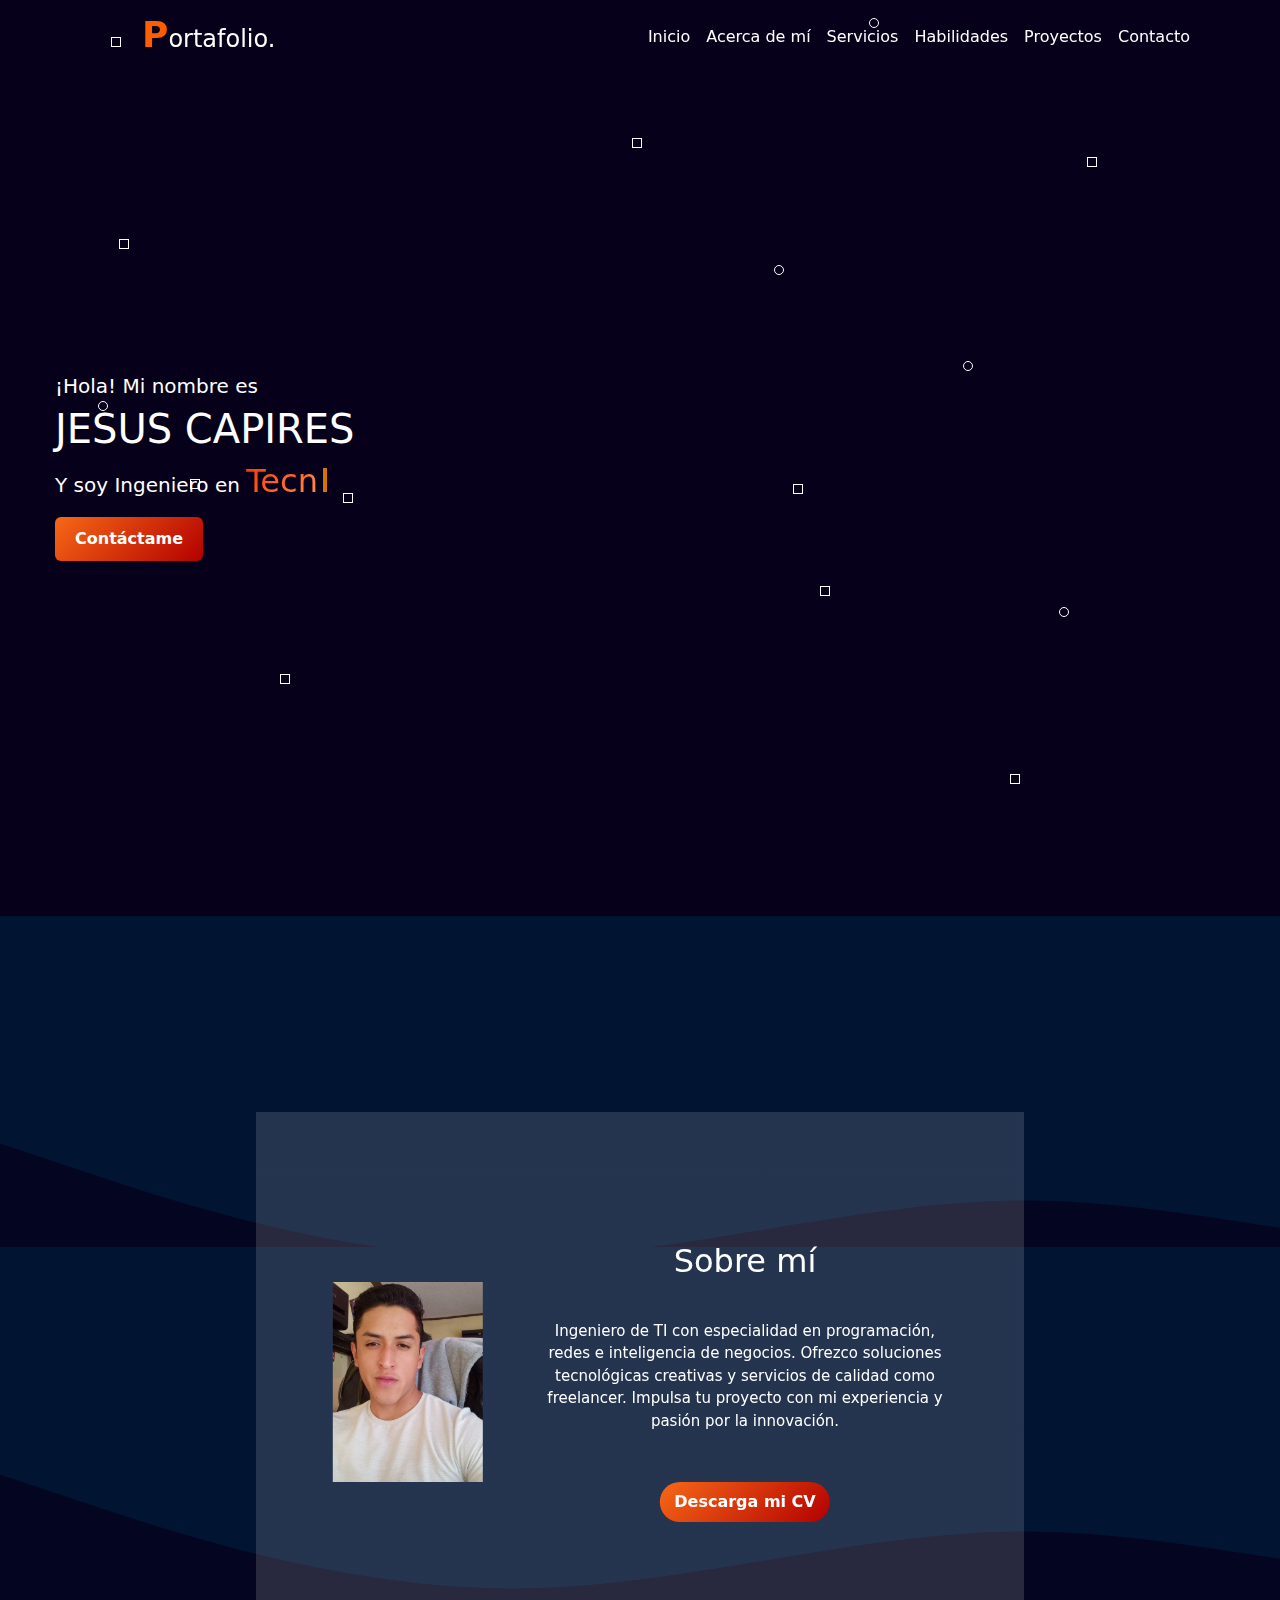
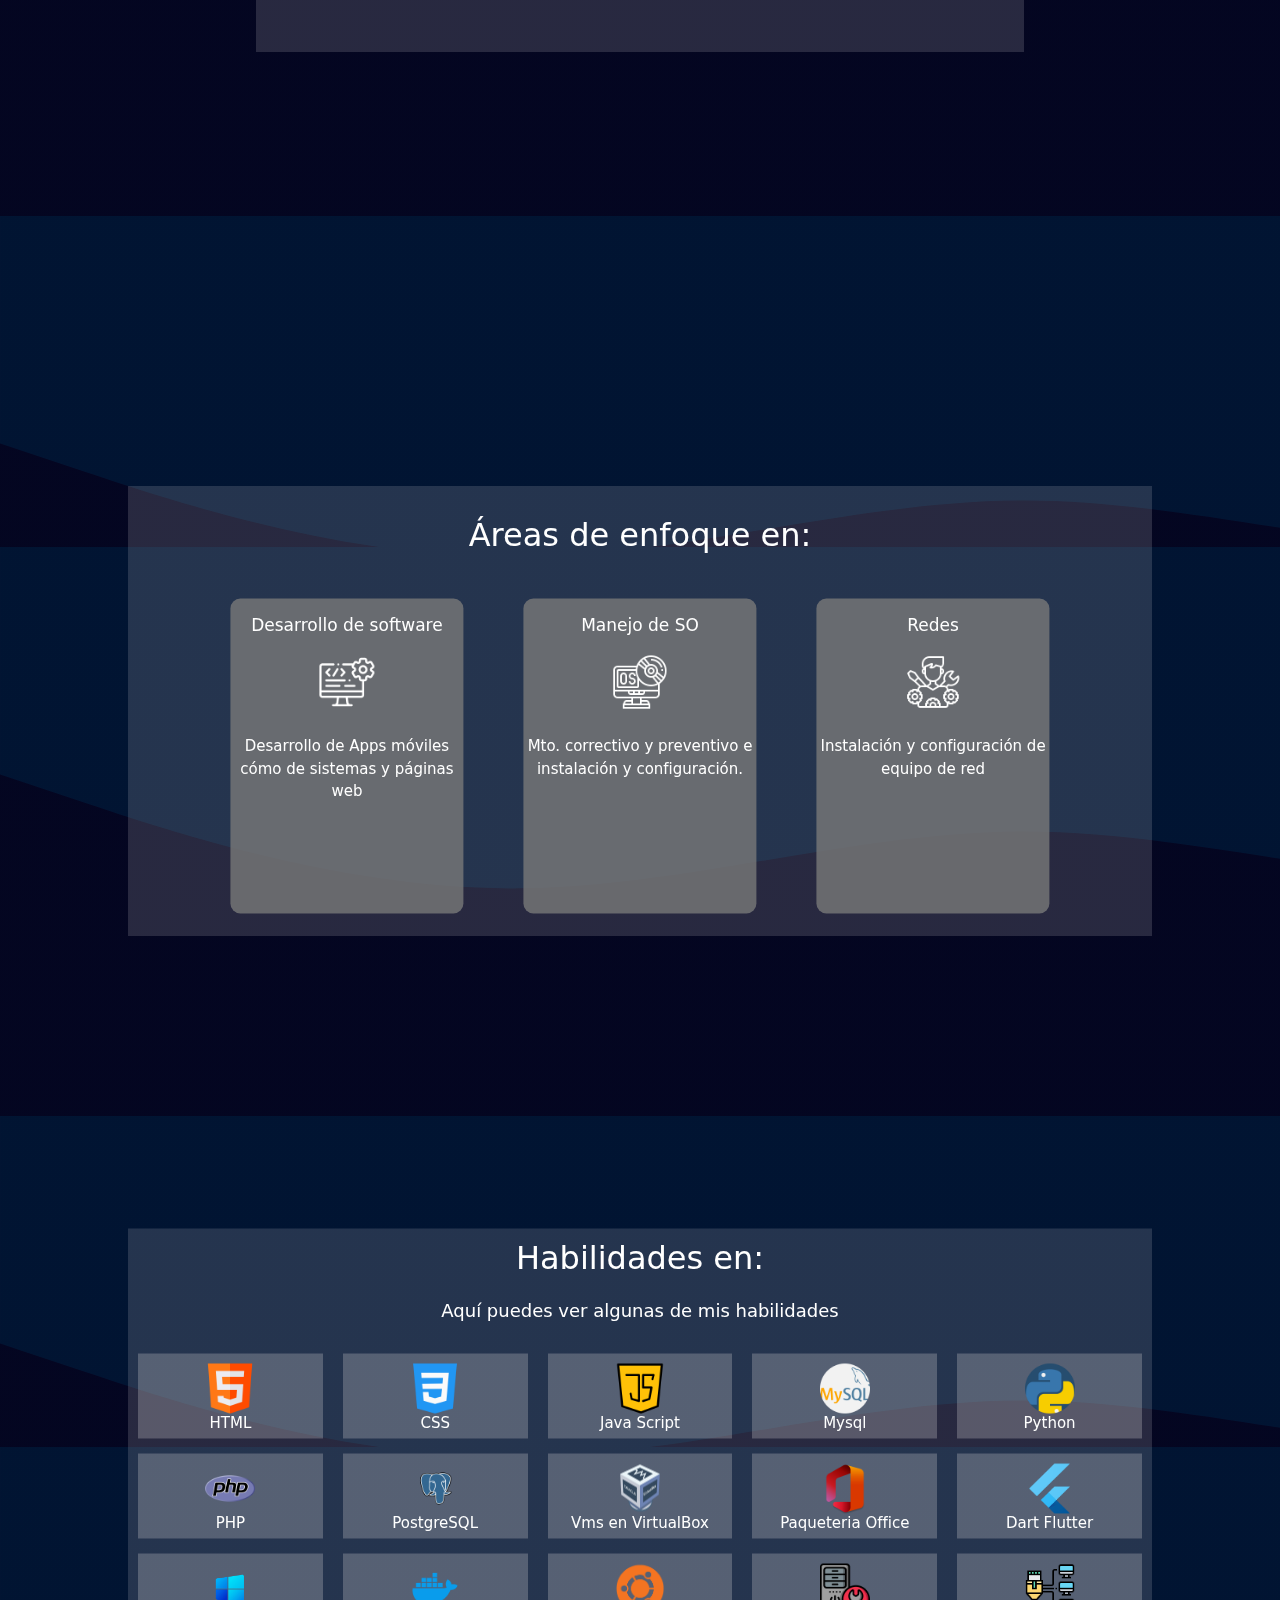
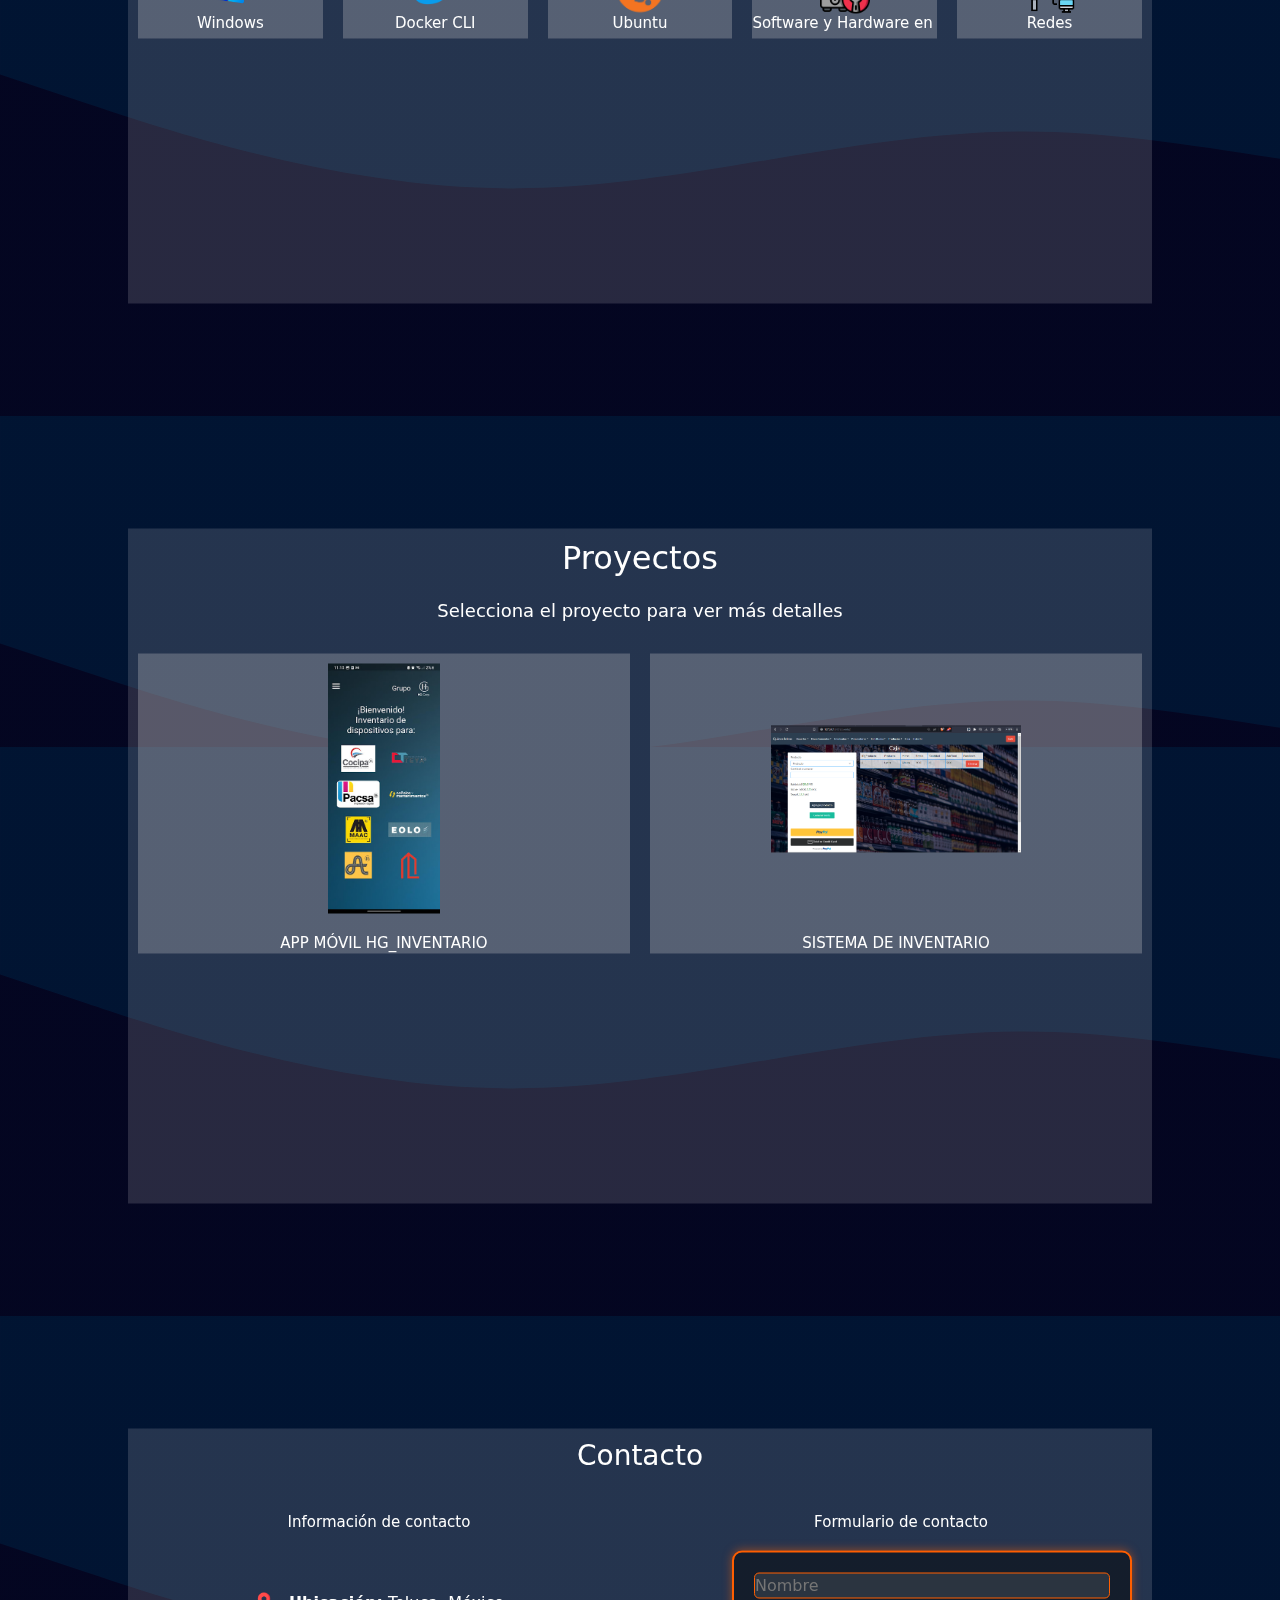
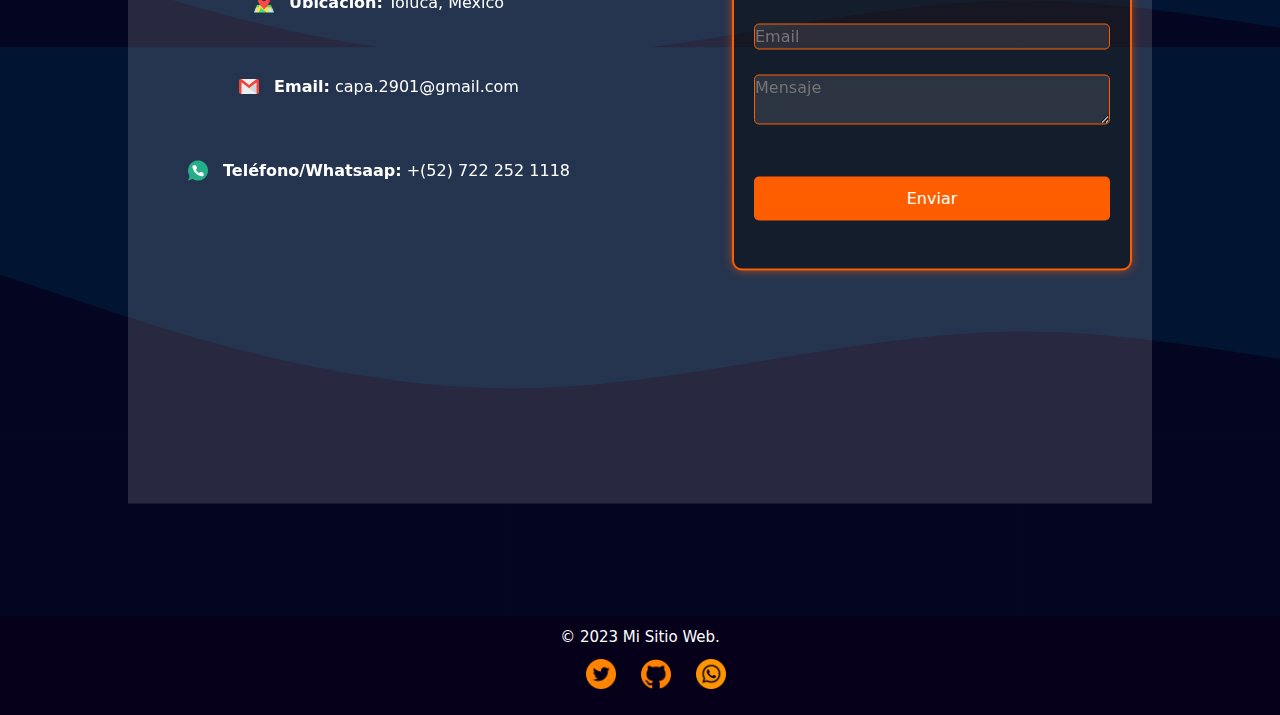
<file: index.html>
<!DOCTYPE html>
<html lang="es">
<head>
    <meta charset="UTF-8">
    <meta name="viewport" content="width=device-width, initial-scale=1.0">
    <title>Mi Portafolio</title>
    <link rel="stylesheet" href="https://cdn.jsdelivr.net/npm/bootstrap@5.3.0/dist/css/bootstrap.min.css">
    <link rel="stylesheet" href="styles.css"> <!-- Agrega tus estilos personalizados aquí -->

</head>
<body>

<nav class="navbar navbar-expand-lg navbar-dark fixed-top">
    <div class="container">
        <a class="navbar-brand" href="#">Portafolio.</a>
        <button class="navbar-toggler" type="button" data-bs-toggle="collapse" data-bs-target="#navbarNav" aria-controls="navbarNav" aria-expanded="false" aria-label="Toggle navigation">
            <span class="navbar-toggler-icon"></span>
        </button>
        <div class="collapse navbar-collapse justify-content-end" id="navbarNav">
            <ul class="navbar-nav">
                <li class="nav-item">
                    <a class="nav-link" href="#home">Inicio</a>
                </li>
                <li class="nav-item">
                    <a class="nav-link" href="#acerca-de-mi">Acerca de mí</a>
                </li>
                <li class="nav-item">
                    <a class="nav-link" href="#servicios">Servicios</a>
                </li>
                <li class="nav-item">
                    <a class="nav-link" href="#habilidades">Habilidades</a>
                </li>
                <li class="nav-item">
                    <a class="nav-link" href="#proyectos">Proyectos</a>
                </li>
                <li class="nav-item">
                    <a class="nav-link" href="#contacto">Contacto</a>
                </li>
            </ul>
        </div>
    </div>
</nav>


<div id= "home" class="container-fluid mt-3 presentacion-section">
    <div class="row">
        <div class="col-md-8 offset-md-2">
            <div class="left-aligned-container">
                <p class="text-white par1 mb-1">¡Hola! Mi nombre es</p>
                <h1 class="text-white mb-1">JESUS CAPIRES</h1>
                <p class="text-white par1 mb-1">Y soy Ingeniero en <span class="typed-text"></span><span class="typed-cursor"></span></p>
                <a href="#contacto" class="btn btn-primary btn-block mt-2">Contáctame</a>
            </div>
        </div>
    </div>
</div>
<div class="container-fade"></div>

<section id="acerca-de-mi" class="py-5 about-section in-view">
    <div class="wave-container">
        <div class="wave-background"></div> <!-- Fondo vector ondulado -->
    </div>
    <div class="overlay mt-3" >
        <div class="overlay-content">
            <div class="content-container">
                <div class="content-left">
                    <img src="images/chuy.jpg" alt="Imagen de perfil">
                </div>
                <div class="content-right">
                    <h3>Sobre mí</h3>
                    <p>Ingeniero de TI con especialidad en programación, redes e inteligencia de negocios. Ofrezco soluciones tecnológicas creativas y servicios de calidad como freelancer. Impulsa tu proyecto con mi experiencia y pasión por la innovación.</p>
                        <a href="CV.pdf" download>
                            <button class="custom-button">Descarga mi CV</button>
                        </a>                        
                </div>
            </div>
        </div>
    </div>
</section>




<section id="servicios" class="py-5 about-section2 in-view">  
    <div class="wave-container">
        <div class="wave-background"></div> <!-- Fondo vector ondulado -->
    </div>
    <div class="overlay2">
        <h3 class="overlay-title">Áreas de enfoque en:</h3>
        <div class="overlay-content2">
            <div class="overlay-item active">
                <h4>Desarrollo de software</h4>
                <div class="iconimg">
                    <img src="images/software2.png" alt="Icono PNG" class="icon-img">
                </div>
                <p>Desarrollo de Apps móviles cómo de sistemas y páginas web</p>
            </div>
            <div class="overlay-item">
                <h4>Manejo de SO</h4>
                <div class="iconimg">
                    <img src="images/so2.png" alt="Icono PNG" class="icon-img">
                </div>
                <p>Mto. correctivo y preventivo e instalación y configuración.</p>
            </div>
            <div class="overlay-item">
                <h4>Redes</h4>
                <div class="iconimg">
                    <img src="images/redes2.png" alt="Icono PNG" class="icon-img">
                </div>
                <p>Instalación y configuración de equipo de red</p>
            </div>
        </div>
        <div class="overlay-navigation">
            <button class="overlay-button prev-button"><</button>
            <button class="overlay-button next-button">></button>
        </div>
    </div>
</section>


<section id="habilidades" class="py-5 about-section3 in-view">
    <div class="wave-container">
        <div class="wave-background"></div> <!-- Fondo vector ondulado -->
    </div>
    <div class="overlay3">
        <h3 class="overlay-titleH">Habilidades en:</h3>
        <p class="overlay-descriptionH">Aquí puedes ver algunas de mis habilidades</p>
        <div class="overlay-content3">
            <!-- Primer columna de overlay items -->
            <div class="overlay-itemH">
                <img src="images/html.png" alt="Habilidad 1" class="overlay-img">
                <h4>HTML</h4>
            </div>
            <div class="overlay-itemH">
                <img src="images/css-3.png" alt="Habilidad 2" class="overlay-img">
                <h4>CSS</h4>
            </div>
            <!-- Agregar más overlay items aquí -->

            <!-- Segunda columna de overlay items -->
            <div class="overlay-itemH">
                <img src="images/java.png" alt="Habilidad 3" class="overlay-img">
                <h4 class= "avanza">Java Script</h4>
            </div>
            <div class="overlay-itemH">
                <img src="images/mysql.png" alt="Habilidad 4" class="overlay-img">
                <h4>Mysql</h4>
            </div>
            <!-- Agregar más overlay items aquí -->
            
            <!-- Tercera columna de overlay items -->
            <div class="overlay-itemH">
                <img src="images/python.png" alt="Habilidad 5" class="overlay-img">
                <h4>Python</h4>
            </div>
            <div class="overlay-itemH">
                <img src="images/php.png" alt="Habilidad 6" class="overlay-img">
                <h4>PHP</h4>
            </div>
            <div class="overlay-itemH">
                <img src="images/postgresql.png" alt="Habilidad 7" class="overlay-img">
                <h4 class= "avanza">PostgreSQL</h4>
            </div>
            <div class="overlay-itemH">
                <img src="images/vb.png" alt="Habilidad 8" class="overlay-img">
                <h4 class= "avanza">Vms en VirtualBox</h4>
            </div>
            <div class="overlay-itemH">
                <img src="images/off.png" alt="Habilidad 9" class="overlay-img">
                <h4 class= "avanza">Paqueteria Office</h4>
            </div>
            <div class="overlay-itemH">
                <img src="images/flutter.png" alt="Habilidad 10" class="overlay-img">
                <h4 class= "avanza">Dart Flutter</h4>
            </div>
            <div class="overlay-itemH">
                <img src="images/w.png" alt="Habilidad 11" class="overlay-img">
                <h4 class= "avanza">Windows</h4>
            </div>
            <div class="overlay-itemH">
                <img src="images/docker.png" alt="Habilidad 12" class="overlay-img">
                <h4 class= "avanza">Docker CLI</h4>
            </div>
            <div class="overlay-itemH">
                <img src="images/Ubu.png" alt="Habilidad 12" class="overlay-img">
                <h4>Ubuntu</h4>
            </div>
            <div class="overlay-itemH">
                <img src="images/mto.png" alt="Habilidad 12" class="overlay-img">
                <h4 class="tra">Software y Hardware en PC´s</h4>
            </div>
            <div class="overlay-itemH">
                <img src="images/redes.png" alt="Habilidad 12" class="overlay-img">
                <h4>Redes</h4>
            </div>
        </div>
        <div class="overlay-navigationH">
            <button class="overlay-buttonH prev-buttonH">Anterior</button>
            <button class="overlay-buttonH next-buttonH">Siguiente</button>
        </div>
    </div>
</section>

<section id="proyectos" class="py-5 about-section4 in-view">
    <div class="wave-container">
        <div class="wave-background"></div> <!-- Fondo vector ondulado -->
    </div>
    <div class="overlay4">
        <h3 class="overlay-titleP">Proyectos</h3>
        <p class="overlay-descriptionP">Selecciona el proyecto para ver más detalles</p>
        <div class="overlay-content4">
            <!-- Primer columna de overlay items -->
            <div class="overlay-itemP">
                <a href="app.html">
                    <img src="images/hghome.jpg" alt="Habilidad 1" class="overlay-img">
                    <h4 class = "tra">APP MÓVIL HG_INVENTARIO</h4>
                </a>
            </div>
            <div class="overlay-itemP">
                <a href="sis.html">
                    <img src="images/QL.png" alt="Habilidad 2" class="overlay-img">
                    <h4 class = "tra">SISTEMA DE INVENTARIO</h4>
                </a>
            </div>
        </div>
        <div class="overlay-navigationP">
            <button class="overlay-buttonP prev-buttonP">Anterior</button>
            <button class="overlay-buttonP next-buttonP">Siguiente</button>
        </div>
    </div>
</section>

<section id="contacto" class="py-5 about-section5 in-view">
    <div class="wave-container">
        <div class="wave-background"></div>
    </div>
    <div class="overlay5">
        <h3 class="overlay-titleC">Contacto</h3>
        <div class="contact-content">
            <div class="contact-info">
                <h4>Información de contacto</h4>
                <div class="info-item">
                    <img class= "imgC" src="images/mapa.png" alt="Icono 1">
                    <p><b>Ubicación:</b> Toluca, México</p>
                </div>
                <div class="info-item">
                    <img class= "imgC" src="images/gmail.png" alt="Icono 2">
                    <p><b>Email:</b> capa.2901@gmail.com</p>
                </div>
                <div class="info-item">
                    <img class= "imgC" src="images/cell.png" alt="Icono 3">
                    <p><b>Teléfono/Whatsaap:</b> +(52) 722 252 1118</p>
                </div>
            </div>
            <div class="contact-form" id="contact-form">
                <h4>Formulario de contacto</h4>
                <form action="https://formspree.io/f/mrgwpwby" method="POST" class="styled-form" id="contact-form">
                    <input type="text" name="nombre" placeholder="Nombre" id="nombre">
                    <input type="email" name="email" placeholder="Email" id="email">
                    <textarea name="mensaje" placeholder="Mensaje" id="mensaje"></textarea>
                    <button type="submit" id="enviar">Enviar</button>
                </form>            
            </div>
        </div>
        <div class ="botoncontact">
        <button class="toggle-form-button" id="toggle-form-button">Mostrar formulario</button>
        </div>
    </div>
</section>


<footer>
    <div class="footer-content">
        <p>&copy; 2023 Mi Sitio Web.</p>
        <ul class="social-links">
            <lo><a href="https://twitter.com/CapJ09"><img src="images/gorjeo2.png" alt="Twitter"></a></li>
            <lo><a href="https://github.com/JesusCapires"><img src="images/github2.png" alt="Instagram"></a></li>
            <lo><a href="https://wa.me/7222521118"><img src="images/whatsapp.png" alt="Whatsaap"></a></li>
        </ul>
    </div>
</footer>

<script src="https://cdn.jsdelivr.net/npm/bootstrap@5.3.0/dist/js/bootstrap.min.js"></script>
<script src="scripts.js"></script> <!-- Agrega tus scripts personalizados aquí -->
</body>
</html>
</file>
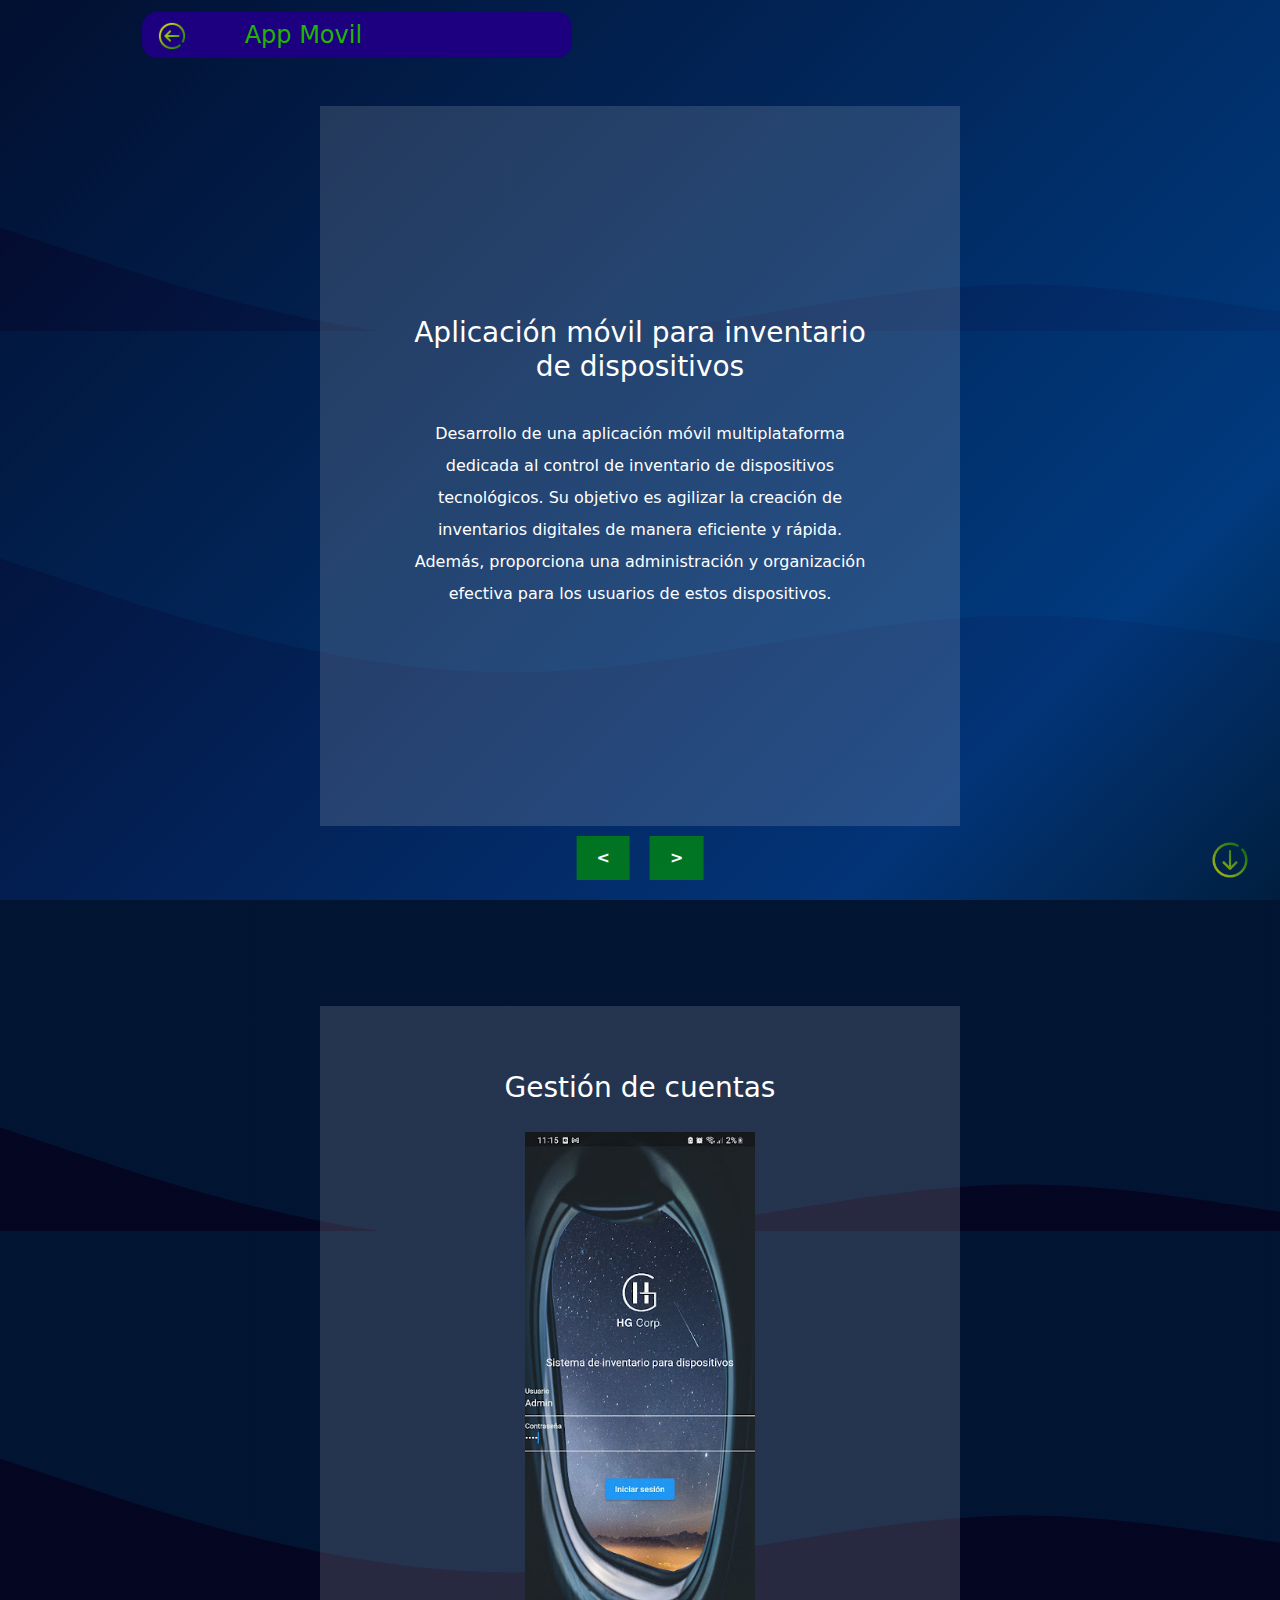
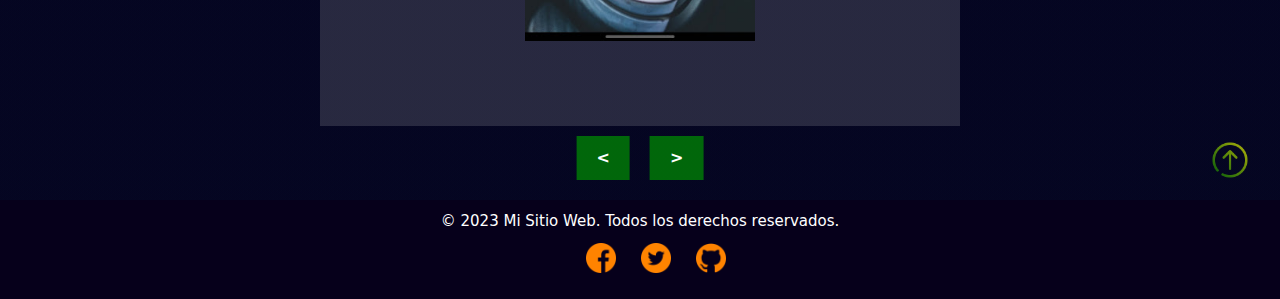
<file: app.html>
<!DOCTYPE html>
<html lang="es">
<head>
    <meta charset="UTF-8">
    <meta name="viewport" content="width=device-width, initial-scale=1.0">
    <title>Mi Portafolio</title>
    <link rel="stylesheet" href="https://cdn.jsdelivr.net/npm/bootstrap@5.3.0/dist/css/bootstrap.min.css">
    <link rel="stylesheet" href="styles.css"> <!-- Agrega tus estilos personalizados aquí -->

</head>
<body>

    <nav class="navbar navbar-expand-lg navbar-dark fixed-top">
        <div class="container">
            <a class="navbar-brand navbar-brand2" href="index.html">
                <span class="navbar-toggler-icon custom-icon"></span>
                App Movil 
            </a>
        </div>
    </nav>
    

<section id="app" class="py-5 about-sectionapp in-view">
    <!-- Tu contenido existente -->
    <div class="wave-container">
        <div class="wave-background"></div> <!-- Fondo vector ondulado -->
    </div>
    <div class="overlayapp mt-3 overlay-active" >
        <div class="overlay-contentapp">
            <div class="content-containerapp">
                <div class="content-rightapp">
                    <h3>Aplicación móvil para inventario de dispositivos</h3>
                    <p class="increased-line-height">
                        Desarrollo de una aplicación móvil multiplataforma dedicada al control de inventario de dispositivos tecnológicos. Su objetivo es agilizar la creación de inventarios digitales de manera eficiente y rápida. Además, proporciona una administración y organización efectiva para los usuarios de estos dispositivos.
                    </p>                                          
                </div>
            </div>
        </div>
    </div>
    <div class="overlayapp mt-3" >
        <div class="overlay-contentapp">
            <div class="content-containerapp">
                <div class="content-rightapp">
                    <h3>¿Qué se usó en el desarrollo e implementación?</h3>
                    <ul class="increased-line-height">
                        <li>Lenguaje Dart con framework flutter</li>
                        <li>Pruebas de caja negra y caja blanca</li>
                        <li>Base de datos SQLite</li>
                        <li>Metodología Scrum</li>
                        <li>IDE Android Studio</li>
                    </ul>
                </div>                
            </div>
        </div>
    </div>
    <div class="overlayapp mt-3" >
        <div class="overlay-contentapp">
            <div class="content-containerapp">
                <div class="content-rightapp">
                    <h3>Funciones</h3>
                    <ul class="increased-line-height">
                        <li>Gestión de cuentas</li>
                        <li>Registro de dispositivos</li>
                        <li>Exportación e importación de registros .xlsx</li>
                        <li>Exportar registros en archivo .sql</li>
                        <li>Resguardos PDF</li>
                        <li>Generación y scanner de códigos QR</li>
                        <li>Filtro de datos</li>
                    </ul>
                </div>                
            </div>
        </div>
    </div>
    <div class="scroll-icon">
        <a href="#galeria">
            <img src="images/bajar.png" alt="Icono de desplazamiento">
        </a>
    </div>
    <div class="overlay-navigation">
        <button class="overlay-button prev-button"><b><</b></button>
        <button class="overlay-button next-button"><b>></b></button>
    </div>
</section>



<section id="galeria" class="py-5 about-sectiongal in-view">
    <!-- Tu contenido existente -->
    <div class="wave-container">
        <div class="wave-background"></div> <!-- Fondo vector ondulado -->
    </div>
    <div class="overlaygal mt-3 overlay-activegal">
        <div class="overlay-contentgal">
            <h3>Gestión de cuentas</h3>
            <img src="images/hglogin.jpg" alt="Descripción de la imagen">
        </div>
    </div>
    <div class="overlaygal mt-3">
        <div class="overlay-contentgal">
            <h3>Registro de diferentes dispositivos</h3>
            <img src="images/menu.jpg" alt="Descripción de la imagen">
        </div>
    </div>
    <div class="overlaygal mt-3">
        <div class="overlay-contentgal">
            <h3>Exporta e importa registros xlsx</h3>
            <img src="images/xlsx.jpg" alt="Descripción de la imagen">
        </div>
    </div>
    <div class="overlaygal mt-3">
        <div class="overlay-contentgal">
            <h3>Filtro de registros</h3>
            <img src="images/filtro.jpg" alt="Descripción de la imagen">
        </div>
    </div>
    <div class="overlaygal mt-3">
        <div class="overlay-contentgal">
            <h3>Busqueda normal de registros</h3>
            <img src="images/bn.jpg" alt="Descripción de la imagen">
        </div>
    </div>
    <div class="overlaygal mt-3">
        <div class="overlay-contentgal">
            <h3>Generación de QR</h3>
            <img src="images/qr.jpg" alt="Descripción de la imagen">
        </div>
    </div>
    <div class="overlaygal mt-3">
        <div class="overlay-contentgal">
            <h3>Generación de resguardos PDF</h3>
            <img src="images/pdf.jpg" alt="Descripción de la imagen">
        </div>
    </div>
    <div class="scroll-icon">
        <a href="#app">
            <img src="images/subir.png" alt="Icono de desplazamiento">
        </a>
    </div>
    <div class="overlay-navigation">
        <button class="overlay-button prev-button2"><b><</b></button>
        <button class="overlay-button next-button2"><b>></b></button>
    </div>
</section>




<footer>
    <div class="footer-content">
        <p>&copy; 2023 Mi Sitio Web. Todos los derechos reservados.</p>
        <ul class="social-links">
            <lo><a href="#"><img src="images/facebook2.png" alt="Facebook"></a></li>
            <lo><a href="#"><img src="images/gorjeo2.png" alt="Twitter"></a></li>
            <lo><a href="#"><img src="images/github2.png" alt="Instagram"></a></li>
        </ul>
    </div>
</footer>

<script src="https://cdn.jsdelivr.net/npm/bootstrap@5.3.0/dist/js/bootstrap.min.js"></script>
<script src="scriptsApp.js"></script> <!-- Agrega tus scripts personalizados aquí -->
</body>
</html>
</file>
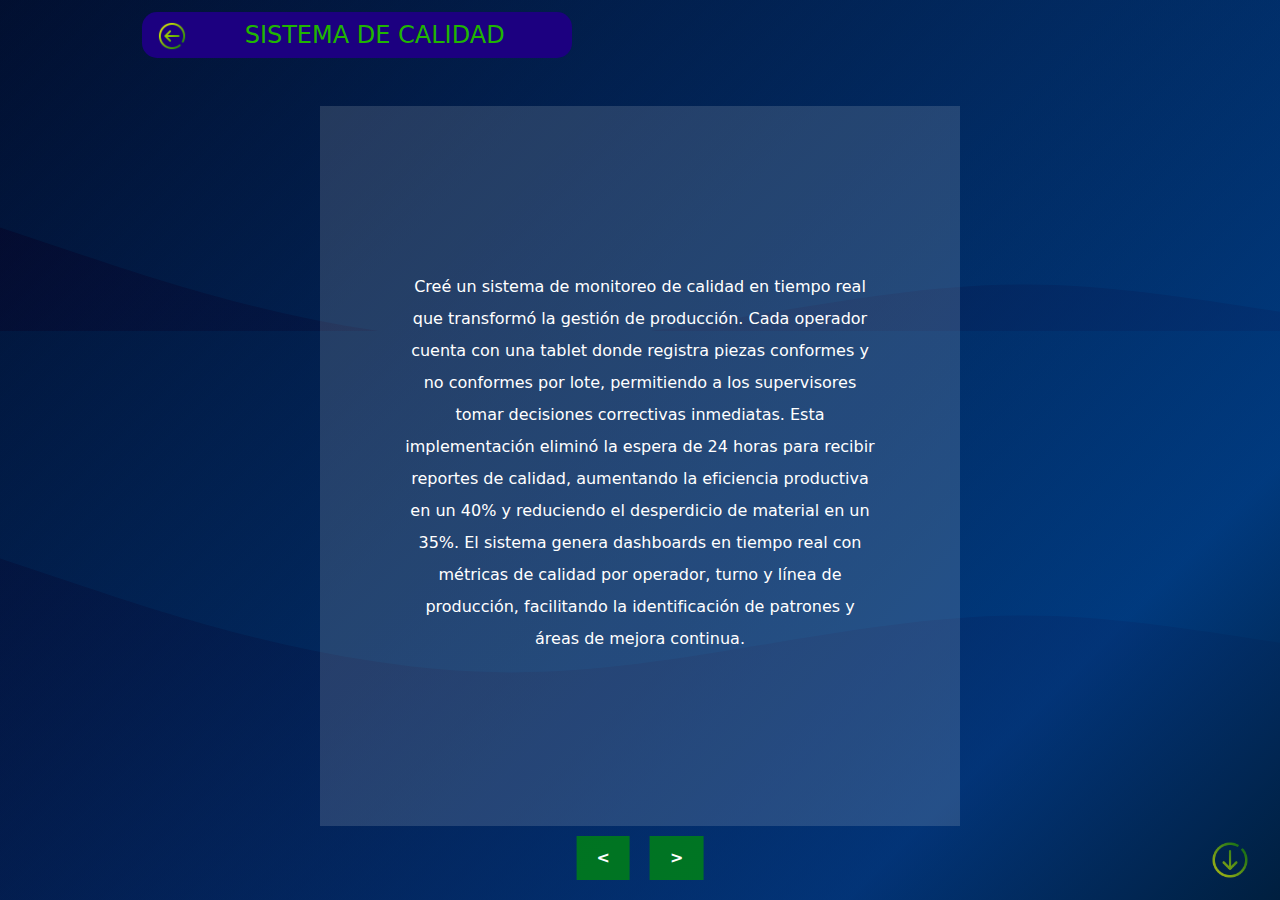
<file: calidad.html>
<!DOCTYPE html>
<html lang="es">
<head>
    <meta charset="UTF-8">
    <meta name="viewport" content="width=device-width, initial-scale=1.0">
    <title>Mi Portafolio</title>
    <link rel="stylesheet" href="https://cdn.jsdelivr.net/npm/bootstrap@5.3.0/dist/css/bootstrap.min.css">
    <link rel="stylesheet" href="styles.css"> <!-- Agrega tus estilos personalizados aquí -->

</head>
<body>

    <nav class="navbar navbar-expand-lg navbar-dark fixed-top">
        <div class="container">
            <a class="navbar-brand navbar-brand2" href="index.html">
                <span class="navbar-toggler-icon custom-icon"></span>
                <span class="scrolling-text-container">
                    <span class="scrolling-text">SISTEMA DE CALIDAD </span>
                </span>
            </a>            
        </div>
    </nav>
    

<section id="app" class="py-5 about-sectionapp in-view">
    <!-- Tu contenido existente -->
    <div class="wave-container">
        <div class="wave-background"></div> <!-- Fondo vector ondulado -->
    </div>
    <div class="overlayapp mt-3 overlay-active" >
        <div class="overlay-contentapp">
            <div class="content-containerapp">
                <div class="content-rightapp">
                    <!-- <h3>Sistema para inventario de productos y caja de ventas</h3> -->
                    <p class="increased-line-height">
                        Creé un sistema de monitoreo de calidad en tiempo real que transformó la gestión de producción. Cada operador cuenta con una tablet donde registra piezas conformes y no conformes por lote, permitiendo a los supervisores tomar decisiones correctivas inmediatas. Esta implementación eliminó la espera de 24 horas para recibir reportes de calidad, aumentando la eficiencia productiva en un 40% y reduciendo el desperdicio de material en un 35%. El sistema genera dashboards en tiempo real con métricas de calidad por operador, turno y línea de producción, facilitando la identificación de patrones y áreas de mejora continua.
                    </p>                                          
                </div>
            </div>
        </div>
    </div>
    <div class="overlayapp mt-3" >
        <div class="overlay-contentapp">
            <div class="content-containerapp">
                <div class="content-rightapp">
                    <h3>¿Qué se usó en el desarrollo e implementación?</h3>
                    <ul class="increased-line-height">
                        <li>Lenguaje PHP nativo framework laravel 10.0</li>
                        <li>Diseño de la arquitectura de base de datos</li>
                        <li>Base de datos Mysql</li>
                        <li>Metodología SCRUM</li>
                    </ul>
                </div>                
            </div>
        </div>
    </div>
 
    <div class="scroll-icon">
        <a href="#galeria">
            <img src="images/bajar.png" alt="Icono de desplazamiento">
        </a>
    </div>
    <div class="overlay-navigation">
        <button class="overlay-button prev-button"><b><</b></button>
        <button class="overlay-button next-button"><b>></b></button>
    </div>
</section>



 




<!-- <footer>
    <div class="footer-content">
        <p>&copy; 2023 Mi Sitio Web. Todos los derechos reservados.</p>
        <ul class="social-links">
            <lo><a href="#"><img src="images/facebook2.png" alt="Facebook"></a></li>
            <lo><a href="#"><img src="images/gorjeo2.png" alt="Twitter"></a></li>
            <lo><a href="#"><img src="images/github2.png" alt="Instagram"></a></li>
        </ul>
    </div>
</footer> -->

<script src="https://cdn.jsdelivr.net/npm/bootstrap@5.3.0/dist/js/bootstrap.min.js"></script>
<script src="scriptsApp.js"></script> <!-- Agrega tus scripts personalizados aquí -->
</body>
</html>
</file>
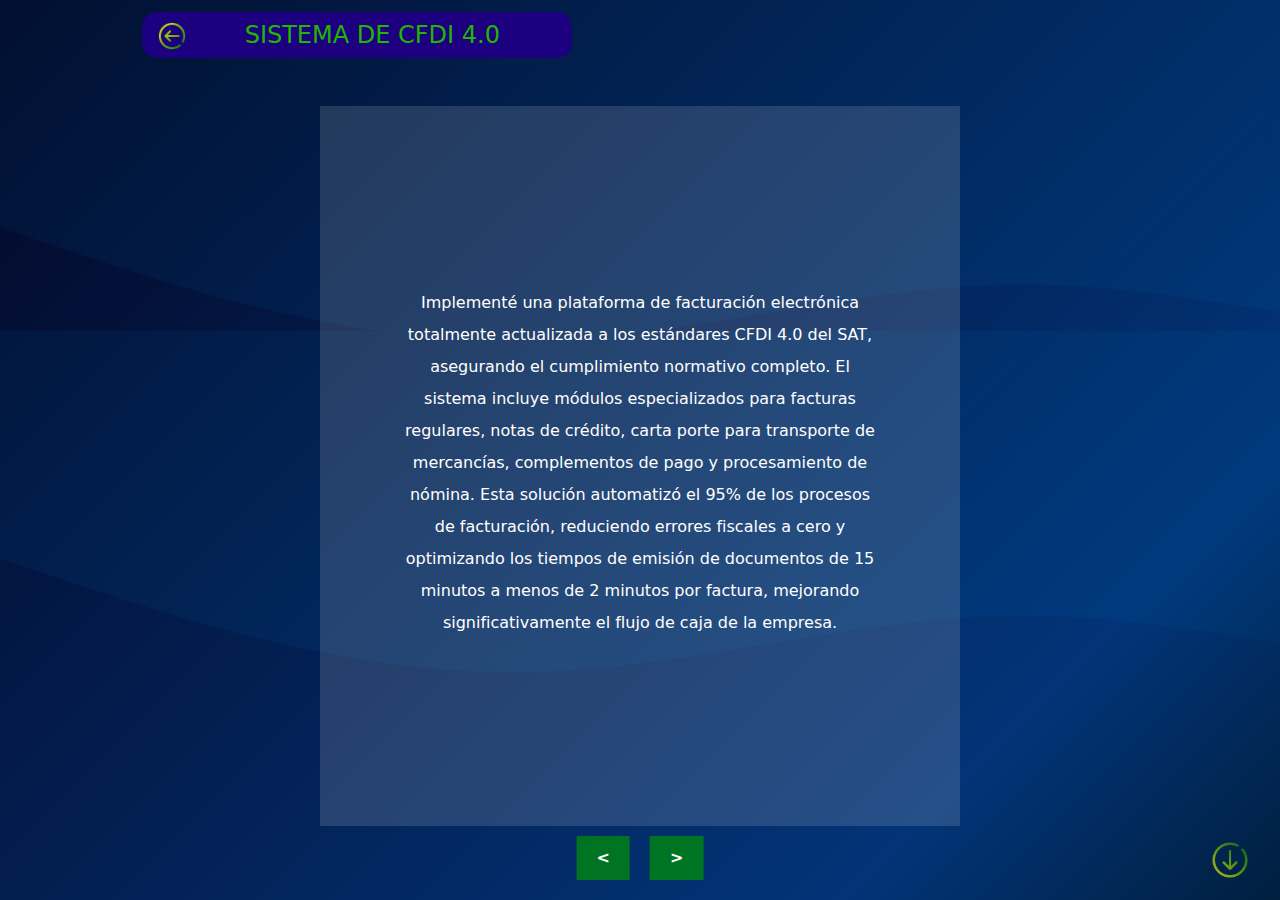
<file: facturacion.html>
<!DOCTYPE html>
<html lang="es">
<head>
    <meta charset="UTF-8">
    <meta name="viewport" content="width=device-width, initial-scale=1.0">
    <title>Mi Portafolio</title>
    <link rel="stylesheet" href="https://cdn.jsdelivr.net/npm/bootstrap@5.3.0/dist/css/bootstrap.min.css">
    <link rel="stylesheet" href="styles.css"> <!-- Agrega tus estilos personalizados aquí -->

</head>
<body>

    <nav class="navbar navbar-expand-lg navbar-dark fixed-top">
        <div class="container">
            <a class="navbar-brand navbar-brand2" href="index.html">
                <span class="navbar-toggler-icon custom-icon"></span>
                <span class="scrolling-text-container">
                    <span class="scrolling-text">SISTEMA DE CFDI 4.0 </span>
                </span>
            </a>            
        </div>
    </nav>
    

<section id="app" class="py-5 about-sectionapp in-view">
    <!-- Tu contenido existente -->
    <div class="wave-container">
        <div class="wave-background"></div> <!-- Fondo vector ondulado -->
    </div>
    <div class="overlayapp mt-3 overlay-active" >
        <div class="overlay-contentapp">
            <div class="content-containerapp">
                <div class="content-rightapp">
                    <!-- <h3>Sistema para inventario de productos y caja de ventas</h3> -->
                    <p class="increased-line-height">
                        Implementé una plataforma de facturación electrónica totalmente actualizada a los estándares CFDI 4.0 del SAT, asegurando el cumplimiento normativo completo. El sistema incluye módulos especializados para facturas regulares, notas de crédito, carta porte para transporte de mercancías, complementos de pago y procesamiento de nómina. Esta solución automatizó el 95% de los procesos de facturación, reduciendo errores fiscales a cero y optimizando los tiempos de emisión de documentos de 15 minutos a menos de 2 minutos por factura, mejorando significativamente el flujo de caja de la empresa.
                    </p>                                          
                </div>
            </div>
        </div>
    </div>
    <div class="overlayapp mt-3" >
        <div class="overlay-contentapp">
            <div class="content-containerapp">
                <div class="content-rightapp">
                    <h3>¿Qué se usó en el desarrollo e implementación?</h3>
                    <ul class="increased-line-height">
                        <li>Lenguaje PHP nativo con CSS</li>
                        <li>Diseño de la arquitectura de base de datos</li>
                        <li>Base de datos Mysql</li>
                        <li>Metodología SCRUM</li>
                        <li>Postman</li>
                        <li>Consulta de servicios del SAT</li>
                        <li>Conexión API con proveedor PAC</li>
                    </ul>
                </div>                
            </div>
        </div>
    </div>
 
    <div class="scroll-icon">
        <a href="#galeria">
            <img src="images/bajar.png" alt="Icono de desplazamiento">
        </a>
    </div>
    <div class="overlay-navigation">
        <button class="overlay-button prev-button"><b><</b></button>
        <button class="overlay-button next-button"><b>></b></button>
    </div>
</section>



 




<!-- <footer>
    <div class="footer-content">
        <p>&copy; 2023 Mi Sitio Web. Todos los derechos reservados.</p>
        <ul class="social-links">
            <lo><a href="#"><img src="images/facebook2.png" alt="Facebook"></a></li>
            <lo><a href="#"><img src="images/gorjeo2.png" alt="Twitter"></a></li>
            <lo><a href="#"><img src="images/github2.png" alt="Instagram"></a></li>
        </ul>
    </div>
</footer> -->

<script src="https://cdn.jsdelivr.net/npm/bootstrap@5.3.0/dist/js/bootstrap.min.js"></script>
<script src="scriptsApp.js"></script> <!-- Agrega tus scripts personalizados aquí -->
</body>
</html>
</file>
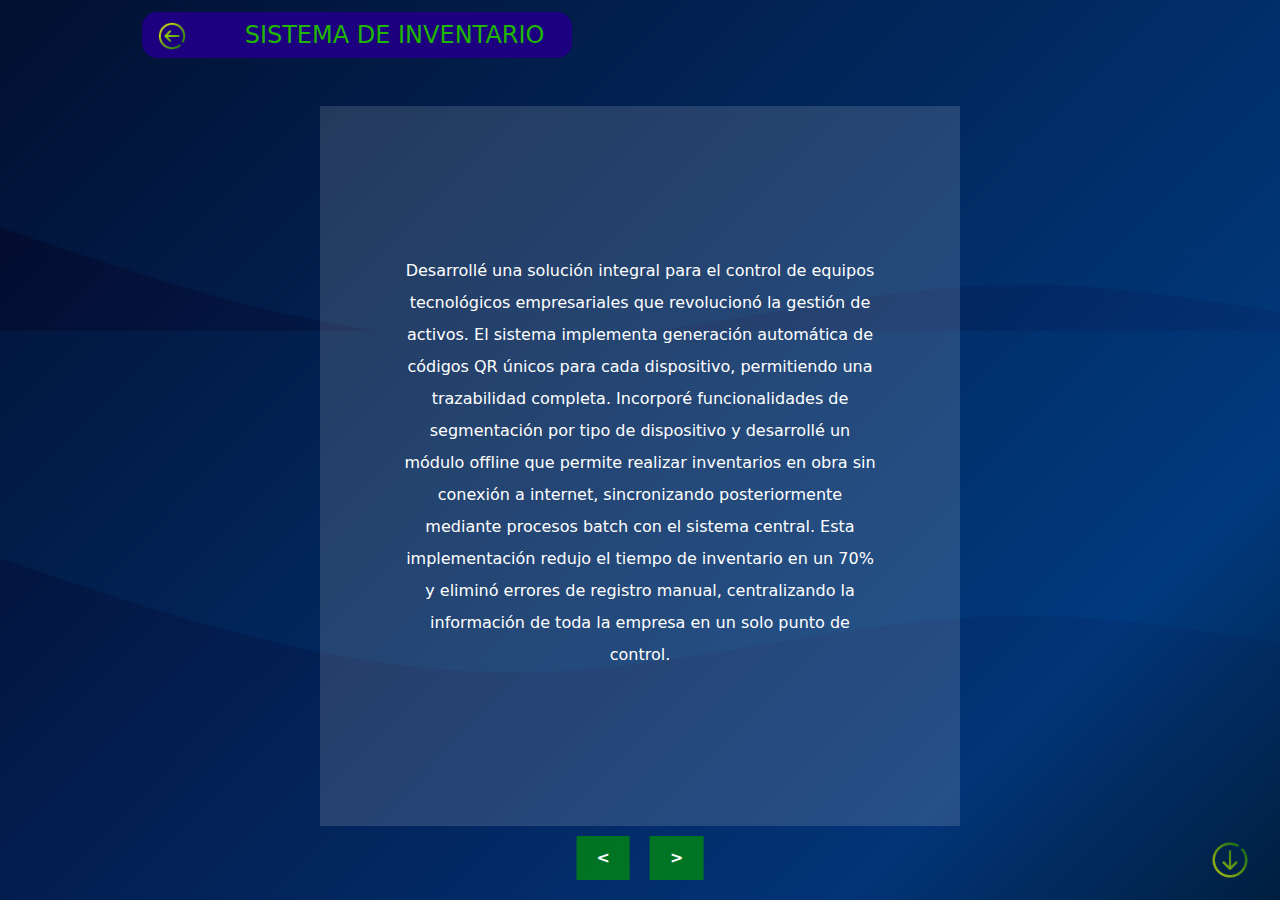
<file: inventario.html>
<!DOCTYPE html>
<html lang="es">
<head>
    <meta charset="UTF-8">
    <meta name="viewport" content="width=device-width, initial-scale=1.0">
    <title>Mi Portafolio</title>
    <link rel="stylesheet" href="https://cdn.jsdelivr.net/npm/bootstrap@5.3.0/dist/css/bootstrap.min.css">
    <link rel="stylesheet" href="styles.css"> <!-- Agrega tus estilos personalizados aquí -->

</head>
<body>

    <nav class="navbar navbar-expand-lg navbar-dark fixed-top">
        <div class="container">
            <a class="navbar-brand navbar-brand2" href="index.html">
                <span class="navbar-toggler-icon custom-icon"></span>
                <span class="scrolling-text-container">
                    <span class="scrolling-text">SISTEMA DE INVENTARIO</span>
                </span>
            </a>            
        </div>
    </nav>
    

<section id="app" class="py-5 about-sectionapp in-view">
    <!-- Tu contenido existente -->
    <div class="wave-container">
        <div class="wave-background"></div> <!-- Fondo vector ondulado -->
    </div>
    <div class="overlayapp mt-3 overlay-active" >
        <div class="overlay-contentapp">
            <div class="content-containerapp">
                <div class="content-rightapp">
                    <!-- <h3>Sistema para inventario de productos y caja de ventas</h3> -->
                    <p class="increased-line-height">
                        Desarrollé una solución integral para el control de equipos tecnológicos empresariales que revolucionó la gestión de activos. El sistema implementa generación automática de códigos QR únicos para cada dispositivo, permitiendo una trazabilidad completa. Incorporé funcionalidades de segmentación por tipo de dispositivo y desarrollé un módulo offline que permite realizar inventarios en obra sin conexión a internet, sincronizando posteriormente mediante procesos batch con el sistema central. Esta implementación redujo el tiempo de inventario en un 70% y eliminó errores de registro manual, centralizando la información de toda la empresa en un solo punto de control.
                    </p>                                          
                </div>
            </div>
        </div>
    </div>
    <div class="overlayapp mt-3" >
        <div class="overlay-contentapp">
            <div class="content-containerapp">
                <div class="content-rightapp">
                    <h3>¿Qué se usó en el desarrollo e implementación?</h3>
                    <ul class="increased-line-height">
                        <li>Lenguaje Dart con framework Flutter</li>
                        <li>Pruebas de caja negra y caja blanca</li>
                        <li>Base de datos Mysql</li>
                        <li>Metodología Prototipo</li>
                        <li>IDE Visual Studio Code</li>
                    </ul>
                </div>                
            </div>
        </div>
    </div>
 
    <div class="scroll-icon">
        <a href="#galeria">
            <img src="images/bajar.png" alt="Icono de desplazamiento">
        </a>
    </div>
    <div class="overlay-navigation">
        <button class="overlay-button prev-button"><b><</b></button>
        <button class="overlay-button next-button"><b>></b></button>
    </div>
</section>



 




<!-- <footer>
    <div class="footer-content">
        <p>&copy; 2023 Mi Sitio Web. Todos los derechos reservados.</p>
        <ul class="social-links">
            <lo><a href="#"><img src="images/facebook2.png" alt="Facebook"></a></li>
            <lo><a href="#"><img src="images/gorjeo2.png" alt="Twitter"></a></li>
            <lo><a href="#"><img src="images/github2.png" alt="Instagram"></a></li>
        </ul>
    </div>
</footer> -->

<script src="https://cdn.jsdelivr.net/npm/bootstrap@5.3.0/dist/js/bootstrap.min.js"></script>
<script src="scriptsApp.js"></script> <!-- Agrega tus scripts personalizados aquí -->
</body>
</html>
</file>
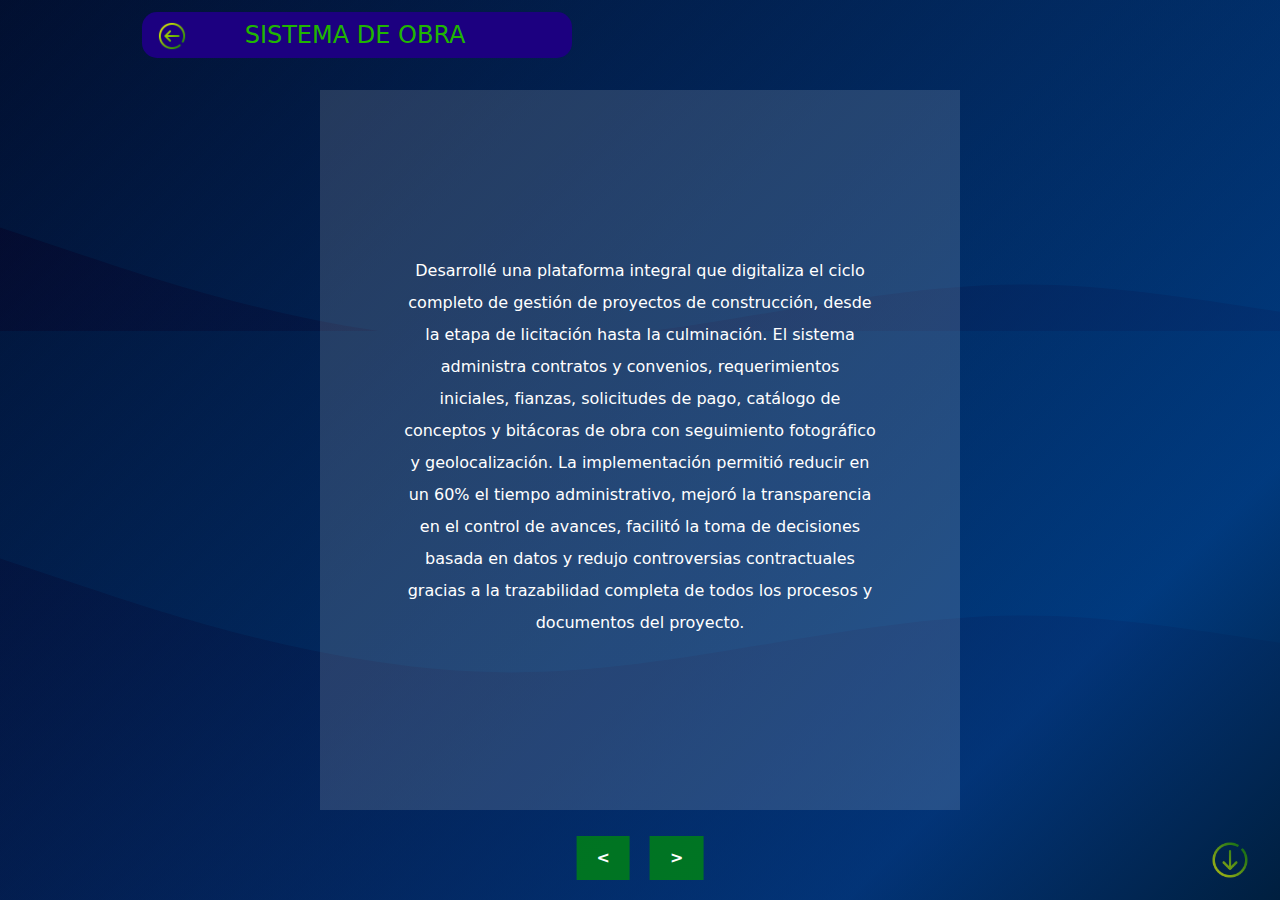
<file: obra.html>
<!DOCTYPE html>
<html lang="es">
<head>
    <meta charset="UTF-8">
    <meta name="viewport" content="width=device-width, initial-scale=1.0">
    <title>Mi Portafolio</title>
    <link rel="stylesheet" href="https://cdn.jsdelivr.net/npm/bootstrap@5.3.0/dist/css/bootstrap.min.css">
    <link rel="stylesheet" href="styles.css"> <!-- Agrega tus estilos personalizados aquí -->

</head>
<body>

    <nav class="navbar navbar-expand-lg navbar-dark fixed-top">
        <div class="container">
            <a class="navbar-brand navbar-brand2" href="index.html">
                <span class="navbar-toggler-icon custom-icon"></span>
                <span class="scrolling-text-container">
                    <span class="scrolling-text">SISTEMA DE OBRA </span>
                </span>
            </a>            
        </div>
    </nav>
    

<section id="app" class="py-5 about-sectionapp in-view">
    <!-- Tu contenido existente -->
    <div class="wave-container">
        <div class="wave-background"></div> <!-- Fondo vector ondulado -->
    </div>
    <div class="overlayapp overlay-active" >
        <div class="overlay-contentapp">
            <div class="content-containerapp">
                <div class="content-rightapp">
                    <!-- <h3>Sistema para inventario de productos y caja de ventas</h3> -->
                    <p class="increased-line-height">
                        Desarrollé una plataforma integral que digitaliza el ciclo completo de gestión de proyectos de construcción, desde la etapa de licitación hasta la culminación. El sistema administra contratos y convenios, requerimientos iniciales, fianzas, solicitudes de pago, catálogo de conceptos y bitácoras de obra con seguimiento fotográfico y geolocalización. La implementación permitió reducir en un 60% el tiempo administrativo, mejoró la transparencia en el control de avances, facilitó la toma de decisiones basada en datos y redujo controversias contractuales gracias a la trazabilidad completa de todos los procesos y documentos del proyecto.
                    </p>                                          
                </div>
            </div>
        </div>
    </div>
    <div class="overlayapp mt-3" >
        <div class="overlay-contentapp">
            <div class="content-containerapp">
                <div class="content-rightapp">
                    <h3>¿Qué se usó en el desarrollo e implementación?</h3>
                    <ul class="increased-line-height">
                        <li>Lenguaje PHP nativo framework laravel 12.0</li>
                        <li>Lenguaje JavaScript con tipado en Angular 19.0</li>
                        <li>APIREST</li>
                        <li>Diseño de la arquitectura de base de datos</li>
                        <li>Manejo de estilos con TailwindCss</li>
                        <li>Base de datos Mysql</li>
                        <li>Metodología SCRUM</li>
                    </ul>
                </div>                
            </div>
        </div>
    </div>
 
    <div class="scroll-icon">
        <a href="#galeria">
            <img src="images/bajar.png" alt="Icono de desplazamiento">
        </a>
    </div>
    <div class="overlay-navigation">
        <button class="overlay-button prev-button"><b><</b></button>
        <button class="overlay-button next-button"><b>></b></button>
    </div>
</section>



 




<!-- <footer>
    <div class="footer-content">
        <p>&copy; 2023 Mi Sitio Web. Todos los derechos reservados.</p>
        <ul class="social-links">
            <lo><a href="#"><img src="images/facebook2.png" alt="Facebook"></a></li>
            <lo><a href="#"><img src="images/gorjeo2.png" alt="Twitter"></a></li>
            <lo><a href="#"><img src="images/github2.png" alt="Instagram"></a></li>
        </ul>
    </div>
</footer> -->

<script src="https://cdn.jsdelivr.net/npm/bootstrap@5.3.0/dist/js/bootstrap.min.js"></script>
<script src="scriptsApp.js"></script> <!-- Agrega tus scripts personalizados aquí -->
</body>
</html>
</file>
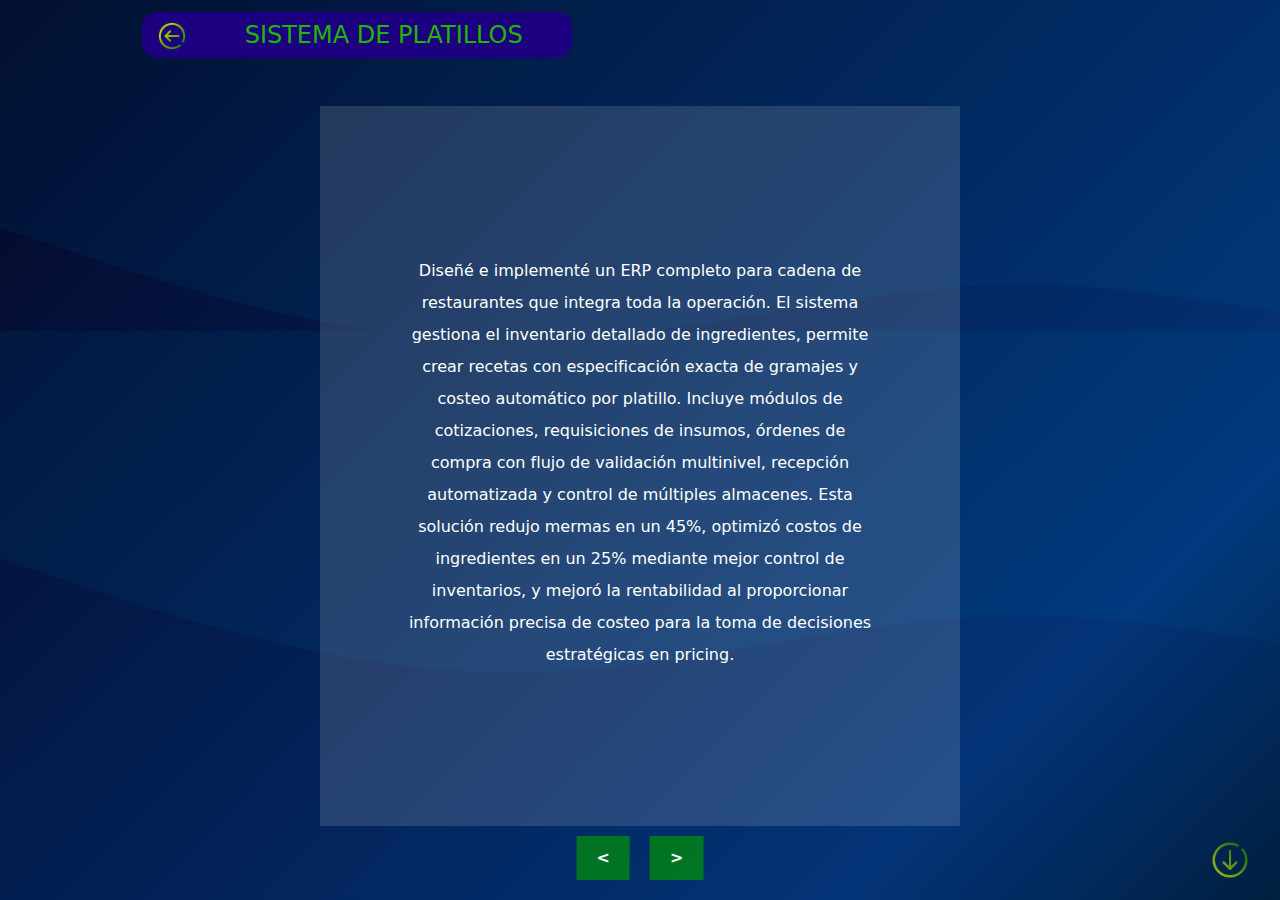
<file: platillos.html>
<!DOCTYPE html>
<html lang="es">
<head>
    <meta charset="UTF-8">
    <meta name="viewport" content="width=device-width, initial-scale=1.0">
    <title>Mi Portafolio</title>
    <link rel="stylesheet" href="https://cdn.jsdelivr.net/npm/bootstrap@5.3.0/dist/css/bootstrap.min.css">
    <link rel="stylesheet" href="styles.css"> <!-- Agrega tus estilos personalizados aquí -->

</head>
<body>

    <nav class="navbar navbar-expand-lg navbar-dark fixed-top">
        <div class="container">
            <a class="navbar-brand navbar-brand2" href="index.html">
                <span class="navbar-toggler-icon custom-icon"></span>
                <span class="scrolling-text-container">
                    <span class="scrolling-text">SISTEMA DE PLATILLOS </span>
                </span>
            </a>            
        </div>
    </nav>
    

<section id="app" class="py-5 about-sectionapp in-view">
    <!-- Tu contenido existente -->
    <div class="wave-container">
        <div class="wave-background"></div> <!-- Fondo vector ondulado -->
    </div>
    <div class="overlayapp mt-3 overlay-active" >
        <div class="overlay-contentapp">
            <div class="content-containerapp">
                <div class="content-rightapp">
                    <!-- <h3>Sistema para inventario de productos y caja de ventas</h3> -->
                    <p class="increased-line-height">
                        Diseñé e implementé un ERP completo para cadena de restaurantes que integra toda la operación. El sistema gestiona el inventario detallado de ingredientes, permite crear recetas con especificación exacta de gramajes y costeo automático por platillo. Incluye módulos de cotizaciones, requisiciones de insumos, órdenes de compra con flujo de validación multinivel, recepción automatizada y control de múltiples almacenes. Esta solución redujo mermas en un 45%, optimizó costos de ingredientes en un 25% mediante mejor control de inventarios, y mejoró la rentabilidad al proporcionar información precisa de costeo para la toma de decisiones estratégicas en pricing.
                    </p>                                          
                </div>
            </div>
        </div>
    </div>
    <div class="overlayapp mt-3" >
        <div class="overlay-contentapp">
            <div class="content-containerapp">
                <div class="content-rightapp">
                    <h3>¿Qué se usó en el desarrollo e implementación?</h3>
                    <ul class="increased-line-height">
                        <li>Lenguaje PHP nativo framework laravel 11.0</li>
                        <li>Lenguaje JavaScript con tipado en Angular 18.0</li>
                        <li>APIREST</li>
                        <li>Diseño de la arquitectura de base de datos</li>
                        <li>Manejo de estilos con Bootstrap</li>
                        <li>Base de datos Mysql</li>
                        <li>Metodología SCRUM</li>
                    </ul>
                </div>                
            </div>
        </div>
    </div>
 
    <div class="scroll-icon">
        <a href="#galeria">
            <img src="images/bajar.png" alt="Icono de desplazamiento">
        </a>
    </div>
    <div class="overlay-navigation">
        <button class="overlay-button prev-button"><b><</b></button>
        <button class="overlay-button next-button"><b>></b></button>
    </div>
</section>



 




<!-- <footer>
    <div class="footer-content">
        <p>&copy; 2023 Mi Sitio Web. Todos los derechos reservados.</p>
        <ul class="social-links">
            <lo><a href="#"><img src="images/facebook2.png" alt="Facebook"></a></li>
            <lo><a href="#"><img src="images/gorjeo2.png" alt="Twitter"></a></li>
            <lo><a href="#"><img src="images/github2.png" alt="Instagram"></a></li>
        </ul>
    </div>
</footer> -->

<script src="https://cdn.jsdelivr.net/npm/bootstrap@5.3.0/dist/js/bootstrap.min.js"></script>
<script src="scriptsApp.js"></script> <!-- Agrega tus scripts personalizados aquí -->
</body>
</html>
</file>
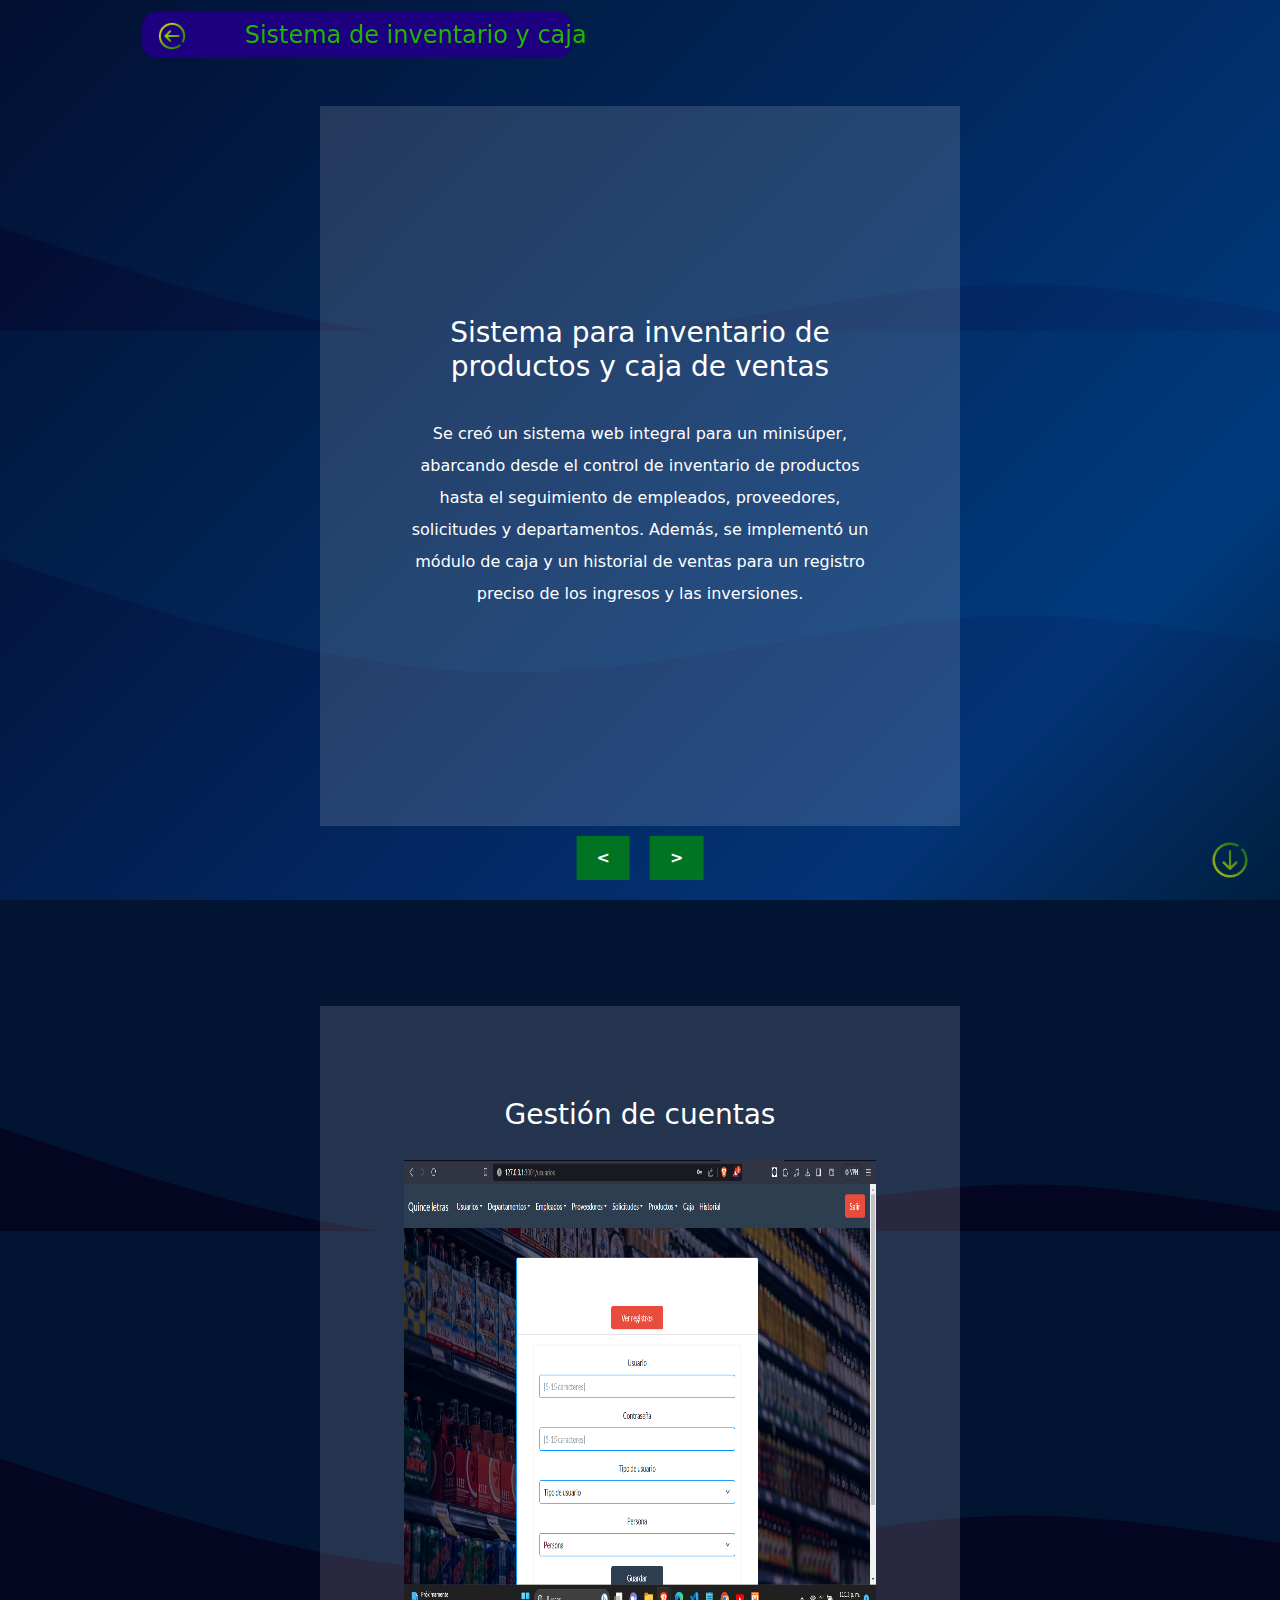
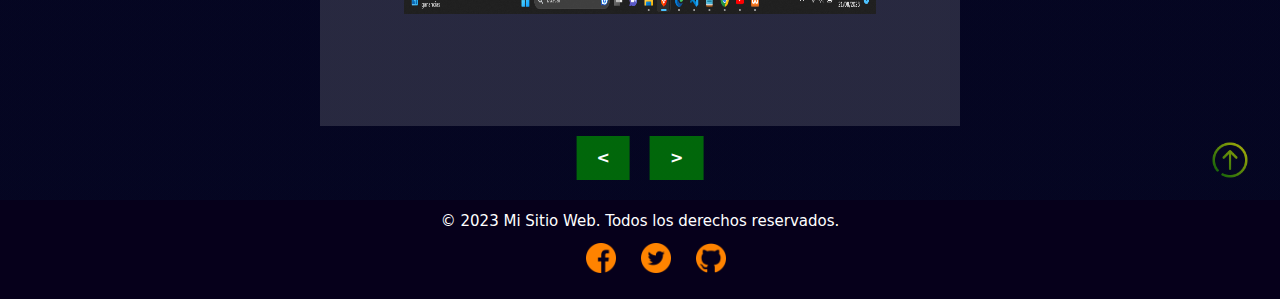
<file: sis.html>
<!DOCTYPE html>
<html lang="es">
<head>
    <meta charset="UTF-8">
    <meta name="viewport" content="width=device-width, initial-scale=1.0">
    <title>Mi Portafolio</title>
    <link rel="stylesheet" href="https://cdn.jsdelivr.net/npm/bootstrap@5.3.0/dist/css/bootstrap.min.css">
    <link rel="stylesheet" href="styles.css"> <!-- Agrega tus estilos personalizados aquí -->

</head>
<body>

    <nav class="navbar navbar-expand-lg navbar-dark fixed-top">
        <div class="container">
            <a class="navbar-brand navbar-brand2" href="index.html">
                <span class="navbar-toggler-icon custom-icon"></span>
                <span class="scrolling-text-container">
                    <span class="scrolling-text">Sistema de inventario y caja</span>
                </span>
            </a>            
        </div>
    </nav>
    

<section id="app" class="py-5 about-sectionapp in-view">
    <!-- Tu contenido existente -->
    <div class="wave-container">
        <div class="wave-background"></div> <!-- Fondo vector ondulado -->
    </div>
    <div class="overlayapp mt-3 overlay-active" >
        <div class="overlay-contentapp">
            <div class="content-containerapp">
                <div class="content-rightapp">
                    <h3>Sistema para inventario de productos y caja de ventas</h3>
                    <p class="increased-line-height">
                        Se creó un sistema web integral para un minisúper, abarcando desde el control de inventario de productos hasta el seguimiento de empleados, proveedores, solicitudes y departamentos. Además, se implementó un módulo de caja y un historial de ventas para un registro preciso de los ingresos y las inversiones.
                    </p>                                          
                </div>
            </div>
        </div>
    </div>
    <div class="overlayapp mt-3" >
        <div class="overlay-contentapp">
            <div class="content-containerapp">
                <div class="content-rightapp">
                    <h3>¿Qué se usó en el desarrollo e implementación?</h3>
                    <ul class="increased-line-height">
                        <li>Lenguaje Python con framework flask</li>
                        <li>Pruebas de caja negra y caja blanca</li>
                        <li>Base de datos Mysql</li>
                        <li>Metodología Prototipo</li>
                        <li>IDE Visual Studio Code</li>
                    </ul>
                </div>                
            </div>
        </div>
    </div>
    <div class="overlayapp mt-3" >
        <div class="overlay-contentapp">
            <div class="content-containerapp">
                <div class="content-rightapp">
                    <h3>Funciones</h3>
                    <ul class="increased-line-height">
                        <li>Gestión de cuentas</li>
                        <li>Registro de productos, empleados, departamentos, proveedores y solicitudes.</li>
                        <li>Exportación de registros excel</li>
                        <li>Visualización en lista de registros</li>
                        <li>Caja de venta</li>
                        <li>Ticket de ventas PDF</li>
                        <li>Historial de ventas</li>
                    </ul>
                </div>                
            </div>
        </div>
    </div>
    <div class="scroll-icon">
        <a href="#galeria">
            <img src="images/bajar.png" alt="Icono de desplazamiento">
        </a>
    </div>
    <div class="overlay-navigation">
        <button class="overlay-button prev-button"><b><</b></button>
        <button class="overlay-button next-button"><b>></b></button>
    </div>
</section>



<section id="galeria" class="py-5 about-sectiongal in-view">
    <!-- Tu contenido existente -->
    <div class="wave-container">
        <div class="wave-background"></div> <!-- Fondo vector ondulado -->
    </div>
    <div class="overlaygal mt-3 overlay-activegal">
        <div class="overlay-contentgal">
            <h3>Gestión de cuentas</h3>
            <img src="images/cuentas.png" alt="Descripción de la imagen">
        </div>
    </div>
    <div class="overlaygal mt-3">
        <div class="overlay-contentgal">
            <h3>Registros</h3>
            <img src="images/registros.png" alt="Descripción de la imagen">
        </div>
    </div>
    <div class="overlaygal mt-3">
        <div class="overlay-contentgal">
            <h3>Exporta registros excel</h3>
            <img src="images/excel.png" alt="Descripción de la imagen">
        </div>
    </div>
    <div class="overlaygal mt-3">
        <div class="overlay-contentgal">
            <h3>Lista de registros</h3>
            <img src="images/lista.png" alt="Descripción de la imagen">
        </div>
    </div>
    <div class="overlaygal mt-3">
        <div class="overlay-contentgal">
            <h3>Caja de ventas</h3>
            <img src="images/caja.png" alt="Descripción de la imagen">
        </div>
    </div>
    <div class="overlaygal mt-3">
        <div class="overlay-contentgal">
            <h3>Ticket de venta</h3>
            <img src="images/ticket.png" alt="Descripción de la imagen">
        </div>
    </div>
    <div class="overlaygal mt-3">
        <div class="overlay-contentgal">
            <h3>Historial de ventas</h3>
            <img src="images/caja.png" alt="Descripción de la imagen">
        </div>
    </div>
    <div class="scroll-icon">
        <a href="#app">
            <img src="images/subir.png" alt="Icono de desplazamiento">
        </a>
    </div>
    <div class="overlay-navigation">
        <button class="overlay-button prev-button2"><b><</b></button>
        <button class="overlay-button next-button2"><b>></b></button>
    </div>
</section>




<footer>
    <div class="footer-content">
        <p>&copy; 2023 Mi Sitio Web. Todos los derechos reservados.</p>
        <ul class="social-links">
            <lo><a href="#"><img src="images/facebook2.png" alt="Facebook"></a></li>
            <lo><a href="#"><img src="images/gorjeo2.png" alt="Twitter"></a></li>
            <lo><a href="#"><img src="images/github2.png" alt="Instagram"></a></li>
        </ul>
    </div>
</footer>

<script src="https://cdn.jsdelivr.net/npm/bootstrap@5.3.0/dist/js/bootstrap.min.js"></script>
<script src="scriptsApp.js"></script> <!-- Agrega tus scripts personalizados aquí -->
</body>
</html>
</file>
<file: styles.css>
/* styles.css */
@import url('vector.css');
@import url('transi.css');
@import url('servicios.css');
@import url('habi.css');
@import url('proy.css');
@import url('contacto.css');
@import url('footer.css');
@import url('styleAM.css');
@import url('app.css');
@import url('gale.css');
@import url('sis.css');



/* Estilos para el fondo del menú de navegación cuando haces scroll */
.navbar-scrolled {
    background-image: linear-gradient(5deg, #f76816, #b30000); /* Cambia los colores del degradado según tu preferencia */
    transition: background-image 0.3s;
}


/* Agregar estilos para el navbar fijo en la parte superior */
.navbar {
    position: fixed;
    width: 100%;
    height: 70px;
}

/* Agregar color al texto del menú*/
.navbar-nav .nav-link {
    color: #ffffff; /* Cambia este valor al blanco deseado */
    font-size: 16px;
    position: relative;
    padding-bottom: 5px;
}

/* Tamaño de la letra del titulo */
.navbar-brand {
    font-size: 24px; /* Cambia este valor al tamaño de fuente deseado */
    margin-left: 60px;
}


/* Cambiar estilo de solo algunas palabras */
.navbar-brand::first-letter {
    font-size: 36px;
    font-weight: bold;
    color: var(--first-letter-color, #ff5e00); /* Utiliza la variable --first-letter-color */
}


.navbar-brand::nth-child(3) {
    font-style: italic;
}

.navbar-nav .nav-link::after {
    content: "";
    position: absolute;
    bottom: 0;
    left: 0;
    width: 100%;
    height: 2px; /* Altura de la línea */
    background-color: #ffffff; /* Color inicial de la línea */
    transform: scaleX(0); /* Inicialmente oculta la línea */
    transform-origin: bottom left;
    transition: transform 0.3s ease-in-out, background-color 0.3s ease-in-out; /* Transiciones para el efecto */
}

/* Cambiar el tamaño y color de la línea al pasar el mouse */
.navbar-nav .nav-link:hover {
    color: #ffffff; /* Cambiar color del texto al pasar el mouse */
    font-size: 20px;
}

.navbar-nav .nav-link:hover::after {
    transform: scaleX(1); /* Mostrar la línea al pasar el mouse */
    background-color: #ff5e00; /* Cambiar color de la línea al pasar el mouse */
}

/* Estilo para hacer que el contenido ocupe toda la pantalla */
html, body {
    height: 100%;
    margin: 0;
}

/* Estilo para el contenedor del contenido */
.container-fluid {
    min-height: 100vh;
    display: flex;
    justify-content: center;
    align-items: center;
    color: white;
}

/* Estilo para el contenido interno */
.content-inner {
    width: 100%;
    max-width: 800px;
    padding: 20px;
    text-align: left;
}

.content-text {
    font-size: 18px;
}

.content-title {
    font-size: 36px;
}

.btn {
    background: linear-gradient(135deg, #f76816, #b30000);
    border: none;
    color: white;
    padding: 10px 20px;
    font-size: 16px;
    font-weight: bold; /* Agrega esta línea para el texto en negritas */
    cursor: pointer;
    text-align: center;
    transition: background-color 0.3s ease-in-out, transform 0.3s ease-in-out;
}

/* Al pasar el mouse por encima */
.btn:hover {
    background: linear-gradient(135deg, #1a16f7, #ff0a0a); /* Cambia el color a naranja luminoso */
    transform: scale(1.1); /* Aumenta ligeramente el tamaño del botón */
}

/* Estilo del fondo con movimiento */
body {
    background-color: #06001b; /* Color de fondo azul marino */
    margin: 0; /* Asegura que no haya margen en el cuerpo */
    padding-top: 70px; /* Ajusta el valor para dejar espacio para el navbar */
    position: relative;
    z-index: 0;
    padding: 0;
    padding-top: 0;
}

/* Estilos para las figuras flotantes */
.floating-shapes-container {
    position: fixed;
    top: 0;
    left: 0;
    width: 100vw;
    height: 100vh;
    pointer-events: none;
    z-index: 1;
}

@keyframes floatAnimation {
    0%, 100% {
        transform: translateY(0) rotate(0deg);
    }
    25% {
        transform: translateY(-200px) rotate(45deg);
    }
    50% {
        transform: translateY(-400px) rotate(90deg);
    }
    75% {
        transform: translateY(-600px) rotate(135deg);
    }
}


.floating-shape {
    position: absolute;
    transform-origin: center;
    animation: floatAnimation 10s infinite;
}

.floating-circle {
    border-radius: 50%;
    background-color: transparent; /* Sin color de fondo */
    border: 1px solid white; /* Contorno blanco */
    width: 10px;
    height: 10px;
}

.floating-triangle {
    width: 0;
    height: 0;
    border-left: 10px solid transparent;
    border-right: 10px solid transparent;
    border-bottom: 20px solid rgba(255, 255, 255, 0.336);
    border-top: 0; /* Eliminar la propiedad border-top-color */
    transform-origin: center;
    animation: floatAnimation 10s infinite;
}



.floating-square {
    width: 10px;
    height: 10px;
    background-color: transparent; /* Sin color de fondo */
    border: 1px solid white; /* Contorno blanco */
}


@keyframes floatAnimation {
    0%, 100% {
        transform: translateY(0) rotate(0deg);
    }
    25% {
        transform: translateY(-200px) rotate(45deg);
    }
    50% {
        transform: translateY(-400px) rotate(90deg);
    }
    75% {
        transform: translateY(-600px) rotate(135deg);
    }
}

/* Asegura un espacio para las figuras flotantes sin afectar el scroll */
.content-container {
    padding-bottom: 100vh; /* Ajusta el valor según sea necesario */
}

/* Alinear div de presentación a la izquierda */
.left-aligned-container {
    position: absolute;
    top: 0;
    left: 0;
    width: 100%;
    height: 100%;
    display: flex;
    flex-direction: column;
    justify-content: center;
    align-items: flex-start;
    padding-left: 55px; /* Añade un margen izquierdo para que no quede pegado al borde */
    background-color: #06001b; /* Ajusta el color de fondo si lo necesitas */
    color: white; /* Ajusta el color del texto si lo necesitas */
    z-index: 1; /* Asegura que esté sobre las figuras flotantes */
}
/* Cambiar de tamaño a los parrafos*/
.par1 {
    font-size: 20px; /* Tamaño de letra para todas las etiquetas <p> */
    color: white; /* Color de letra */
    margin-bottom: 1rem; /* Espacio inferior entre párrafos */
}

.typed-text {
    font-size: 1.6em;
    background-image: linear-gradient(135deg, #ff3300, #ff944d);
    -webkit-background-clip: text;
    background-clip: text;
    color: transparent;
    animation: colorChange 2s infinite alternate;
}

.typed-line {
    display: inline-block;
    width: 2px;
    height: 1.2em;
    background-color: transparent;
    margin-right: 5px;
    animation: blink 0.7s infinite;
    animation: colorChange 2s infinite alternate;
}


@keyframes colorChange {
    0%, 100% {
        background-image: linear-gradient(135deg, #ff1100, #ff944d);
    }
    50% {
        background-image: linear-gradient(135deg, #ff944d, #ff1100);
    }
}



.typed-cursor {
    display: inline-block;
    width: 4px;
    height: 1.2em;
    background-color: rgb(212, 114, 2); /* Cambia el color según sea necesario */
    margin-left: 5px;
    animation: blink 0.7s infinite;
}


@keyframes blink {
    50% {
        opacity: 0;
    }
}
</file>
